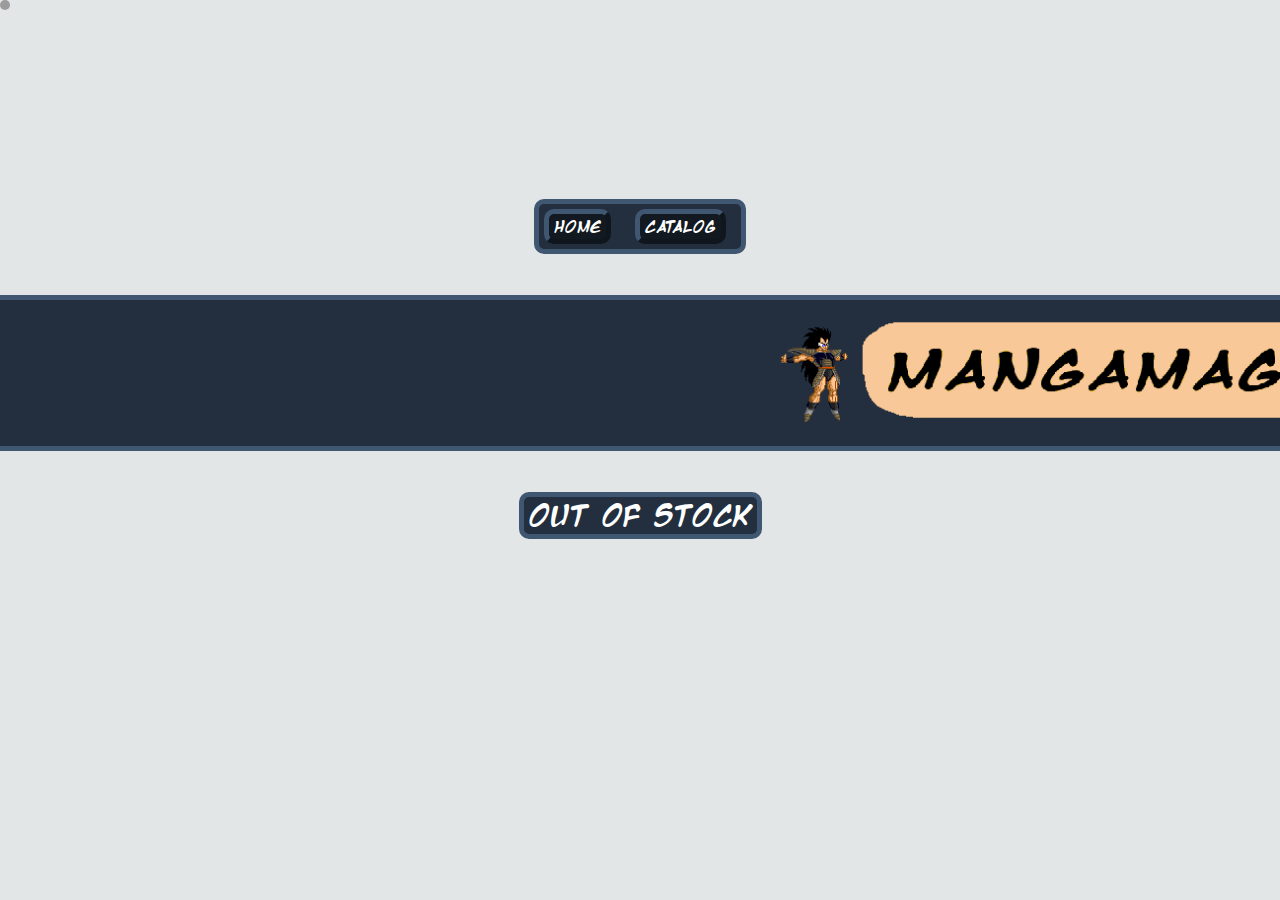
<file: index.html>
<!DOCTYPE html>
<html lang="it">
<head>
    <meta charset="UTF-8">
    <meta name="viewport" content="width=device-width, initial-scale=1.0">
    <title>MANGAMAGNA</title>
    <link rel="stylesheet" href="style copy 2.css">
    <style>
        body {
            height: 100vh;
            margin: 0;
            overflow: hidden;
            display: flex;
            justify-content: center;
            align-items: center;
            flex-direction: column;
        }
        #puntino {
            width: 10px;
            height: 10px;
            background-color: #9b9b9b; /* Viola scuro */
            border-radius: 50%;
            position: absolute;
            pointer-events: none; /* Assicura che il puntino non interferisca con il mouse */
            transition: left 0.1s ease, top 0.1s ease; /* Aggiunge una transizione morbida */
        }
        .hidec{
            cursor: none;
        }
        .suca{
            height: 130px;
            width: 660px;
            transition: height 3s ease;
            transform: translateX(450px);
        }
        .suca:hover{
            height: 40px;
        }
        .dropdown {
            position: relative;
            display: inline-block;
        }
        .dropdown-content {
            display: none;
            position: absolute;
            background-color: white;
            min-width: 160px;
            box-shadow: 0px 8px 16px 0px rgba(0,0,0,0.2);
            z-index: 1;
        }
        .dropdown-content a {
            color: black;
            padding: 12px 16px;
            text-decoration: none;
            display: block;
        }
        .dropdown-content a:hover {
            background-color: #ddd;
        }
        .dropdown-button {
            padding: 10px 20px;
            background-color: #6A0DAD; /* Stesso colore del puntino */
            color: white;
            border: none;
            border-radius: 5px;
            cursor: pointer;
        }
    </style>
</head>
<body class="hidec">
    <h2 class="hidec">
        <div id="troia"></div>
        <a href="index.html" class="hidec"><button class="hidec">HOME</button></a>
        <a href="home.html"><button class="hidec">CATALOG</button></a>
    </h2>
    <h1><img src="raditz_1.gif" class="suca"></h1>
    <h2>OUT OF STOCK</h2>


    <div id="puntino" style="z-index: 10;"></div>



    <script>
        const puntino = document.getElementById('puntino');
        const dropdownButton = document.getElementById('dropdownButton');
        const dropdownContent = document.getElementById('dropdownContent');
        
        let mouseX = 0;
        let mouseY = 0;
        let puntinoX = 0;
        let puntinoY = 0;
        const speed = 0.5; // Velocità di movimento

        document.addEventListener('mousemove', (event) => {
            mouseX = event.pageX;
            mouseY = event.pageY;
        });

        function aggiornaPuntino() {
            // Calcola la nuova posizione del puntino
            puntinoX += (mouseX - puntinoX) * speed;
            puntinoY += (mouseY - puntinoY) * speed;

            // Aggiorna la posizione del puntino
            puntino.style.left = puntinoX + 'px';
            puntino.style.top = puntinoY + 'px';

            requestAnimationFrame(aggiornaPuntino); // Richiama la funzione in modo continuo
        }

        // // Avvia l'aggiornamento del puntino
        aggiornaPuntino();
    </script>
    <div style="color: rgb(227,230,230);">boh</div>
    <div style="color: rgb(227,230,230);">boh</div>
    <div style="color: rgb(227,230,230);">boh</div>
    <div style="color: rgb(227,230,230);">boh</div>
    <div style="color: rgb(227,230,230);">boh</div>
    <div style="color: rgb(227,230,230);">boh</div>
    <div style="color: rgb(227,230,230);">boh</div>
    <div style="color: rgb(227,230,230);">boh</div>
    <div style="color: rgb(227,230,230);">boh</div>
</body>
</html>
</file>
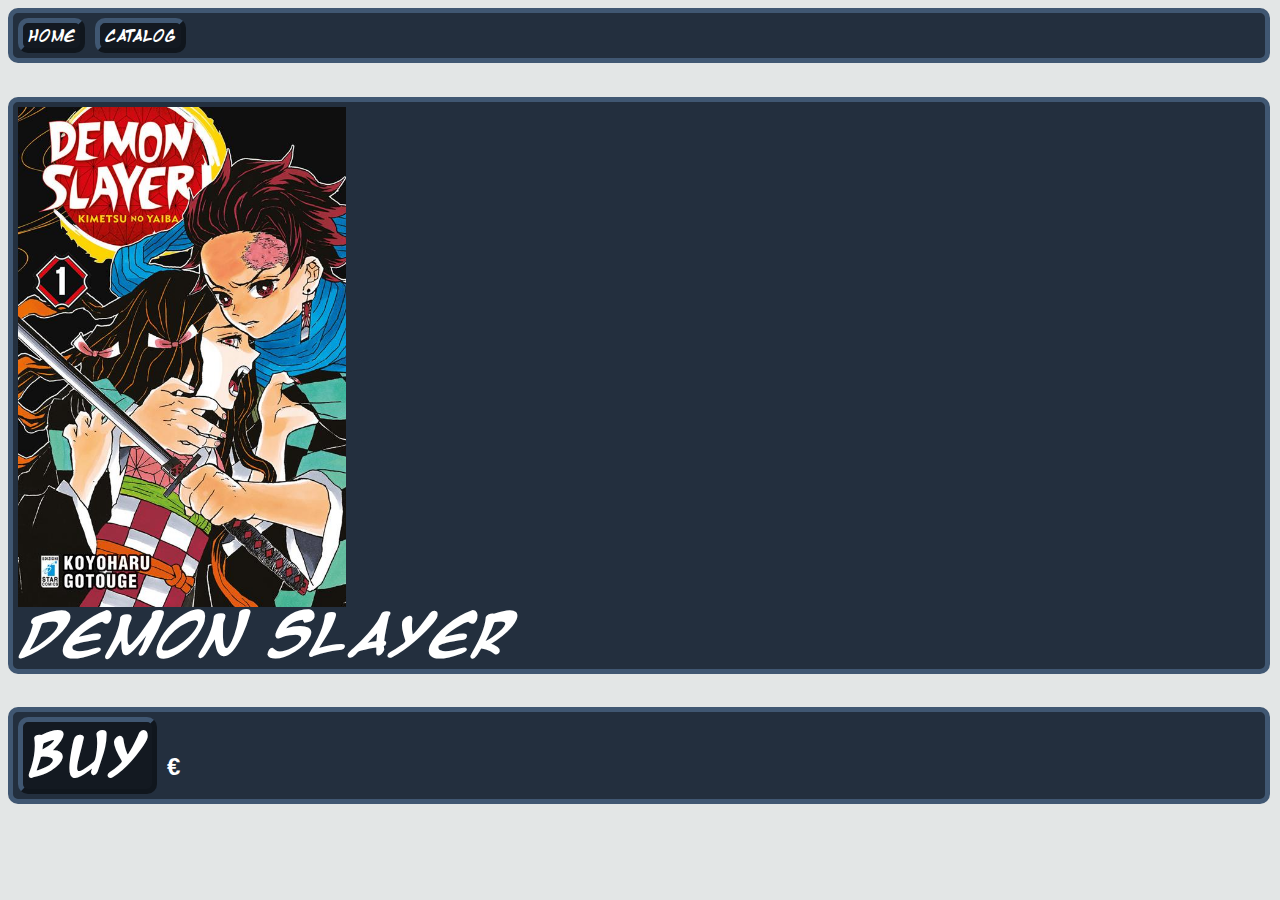
<file: demon slayer.html>
<html>
    <head>
        <title>ciao</title>
        <link rel="stylesheet" href="style2.css">
    </head>
    <body>
        <h2><a href="index.html"><button>HOME</button></a><a href="home.html"><button>CATALOG</button></a></h2>
        <h1><img src="demon slayer.jpg" height="200"><br><em>demon slayer</em></a></h1>
        <h2><a href="payment.html"><button class="buy">buy</button></a>€</h2>
    </body>
</html>
</file>
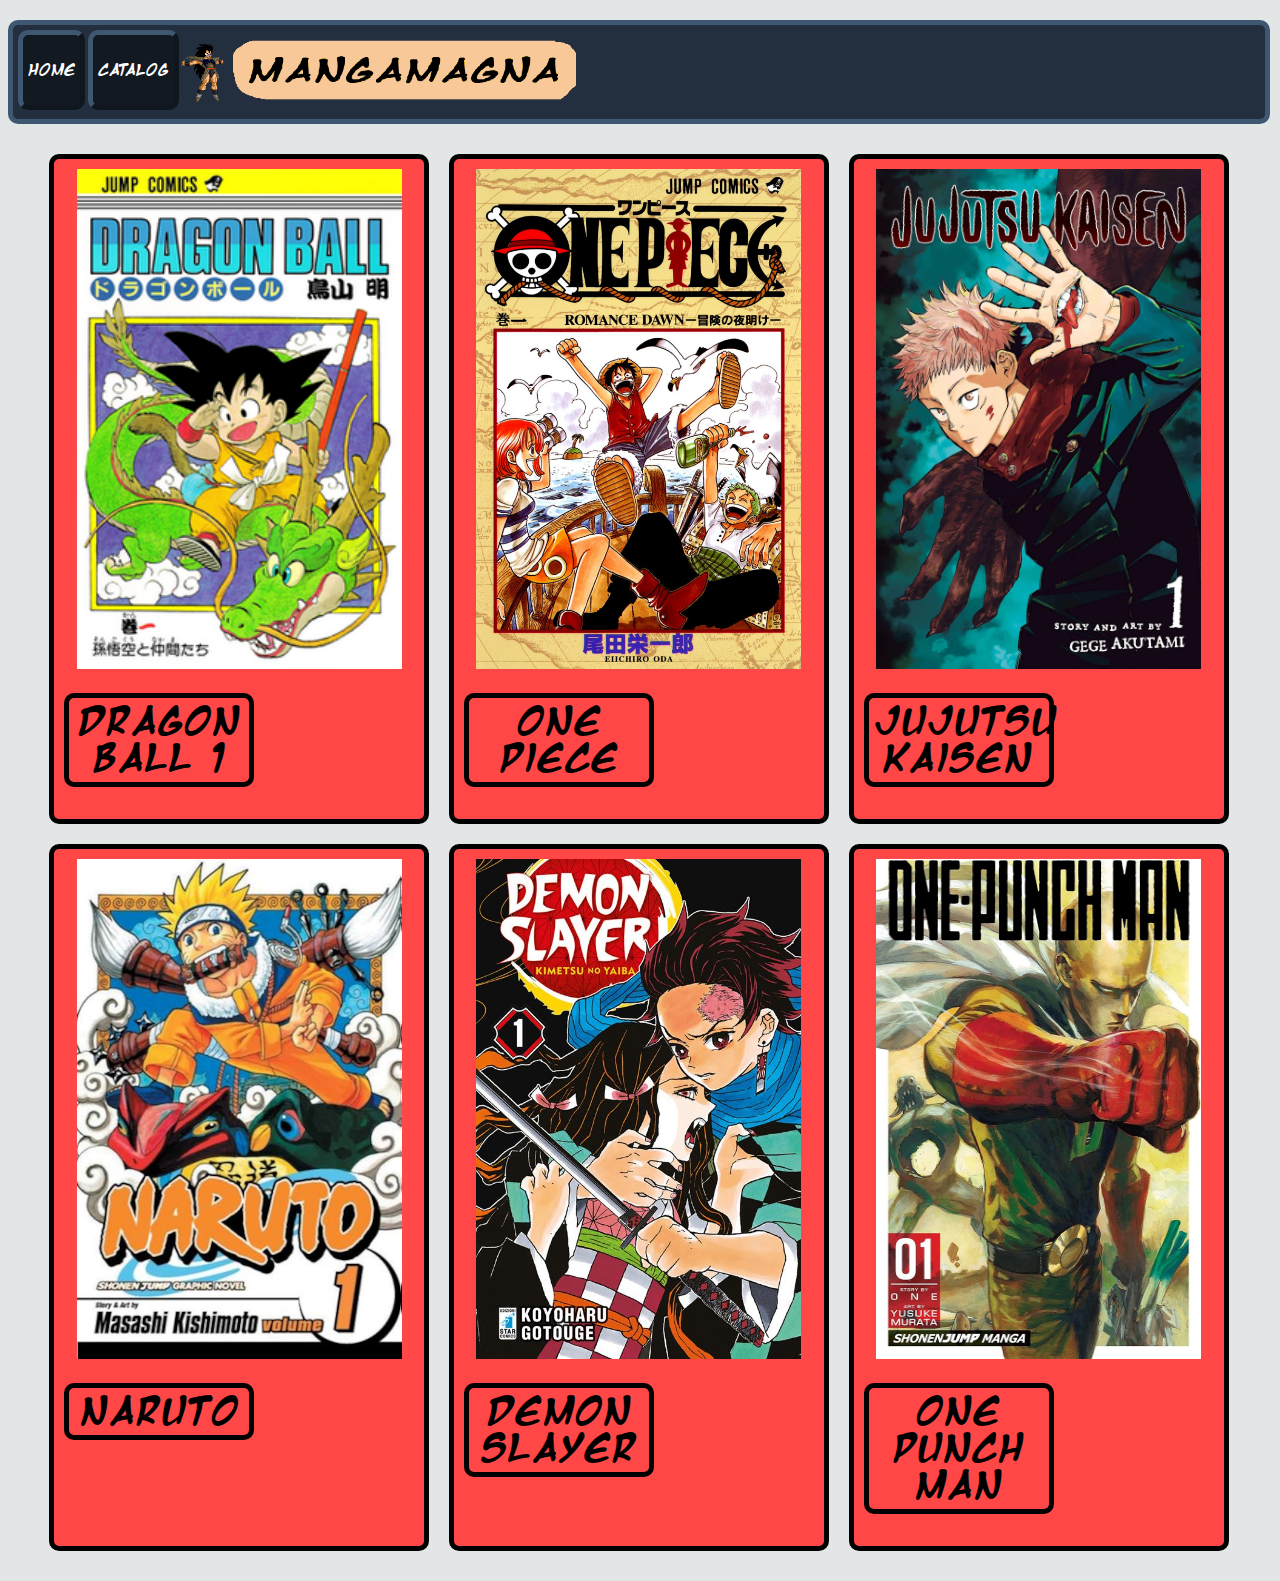
<file: home.html>
<!DOCTYPE html>
<html>
<head>
    <title>MANGAMAGNA CATALOG</title>
    <link rel="stylesheet" href="style.css">
</head>
<body>
    <h2><a href="index.html"><button style="position: absolute; height: 80px;">HOME</button></a><a href="home.html"><button style="position: absolute; height: 80px; transform: translateX(70px);">CATALOG</button></a><a href="index.html"><img src="raditz_1.gif" style="height: 80px; transform: translateX(150px);"></a></h2>
    <div class="container">
        <div class="manga-item-n">
            <a href="goku.html">
                <img src="DB_Tankōbon.png" alt="Dragon Ball 1">
                <h1>Dragon Ball 1</h1>
            </a>
        </div>
        <div class="manga-item-n">
            <a href="one piece.html">
                <img src="onepiece.jpg" alt="One Piece">
                <h1>One Piece</h1>
            </a>
        </div>
        <div class="manga-item-n">
            <a href="jujutsu 1.html">
                <img src="jujutsu.jpg" alt="jujutsu kaisen">
                <h1>jujutsu kaisen</h1>
            </a>
        </div>
        <div class="manga-item-n">
            <a href="naruto.html">
                <img src="naruto.jpg" alt="naruto">
                <h1>naruto</h1>
            </a>
        </div>
        <div class="manga-item-n">
            <a href="demon slayer.html">
                <img src="demon slayer.jpg" alt="demon slayer">
                <h1>demon slayer</h1>
            </a>
        </div>
        <div class="manga-item-n">
            <a href="one punch man 1.html">
                <img src="one punch man 1.jpg" alt="one punch man">
                <h1>one punch man</h1>
            </a>
        </div>

        <!-- Aggiungi altri elementi manga qui -->
    </div>
</body>
</html>
</file>
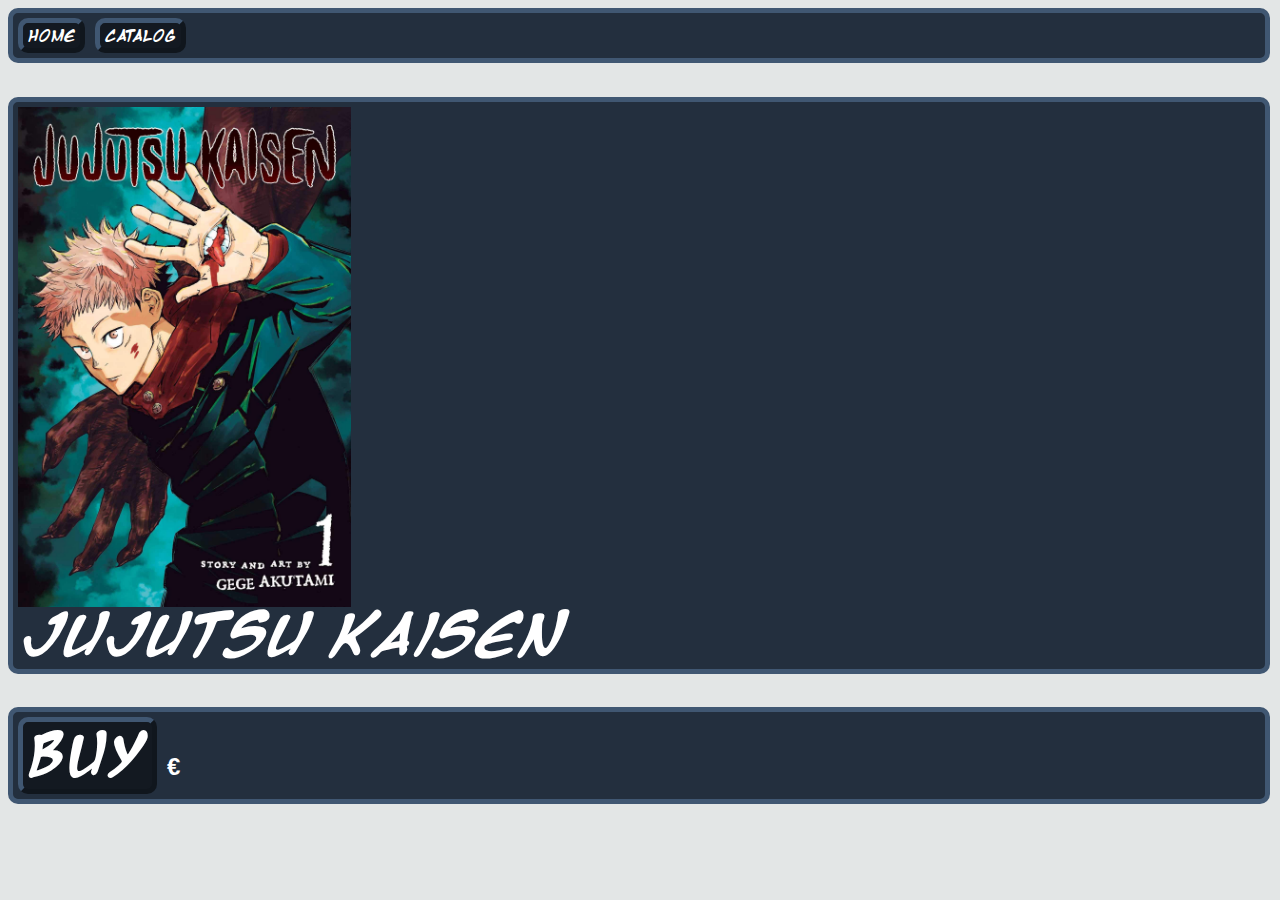
<file: jujutsu 1.html>
<html>
    <head>
        <title>ciao</title>
        <link rel="stylesheet" href="style2.css">
    </head>
    <body>
        <h2><a href="index.html"><button>HOME</button></a><a href="home.html"><button>CATALOG</button></a></h2>
        <h1><img src="jujutsu.jpg" height="200"><br><em>jujutsu kaisen</em></a></h1>
        <h2><a href="payment.html"><button class="buy">buy</button></a>€</h2>
    </body>
</html>
</file>
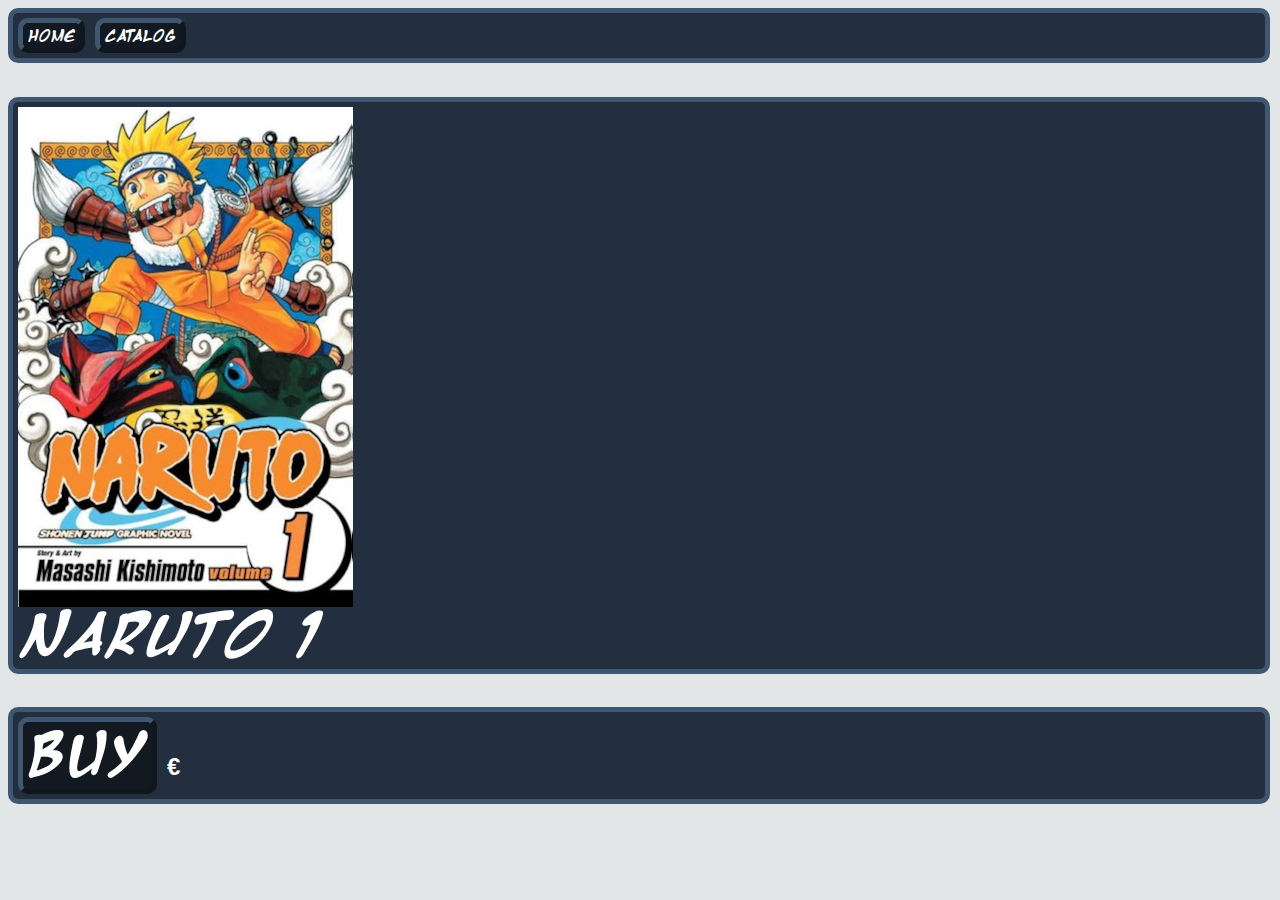
<file: naruto.html>
<html>
    <head>
        <title>ciao</title>
        <link rel="stylesheet" href="style2.css">
    </head>
    <body>
        <h2><a href="index.html"><button>HOME</button></a><a href="home.html"><button>CATALOG</button></a></h2>
        <h1><img src="naruto.jpg" height="200"><br><em>Naruto 1</em></a></h1>
        <h2><a href="payment.html"><button class="buy">buy</button></a>€</h2>
    </body>
</html>
</file>
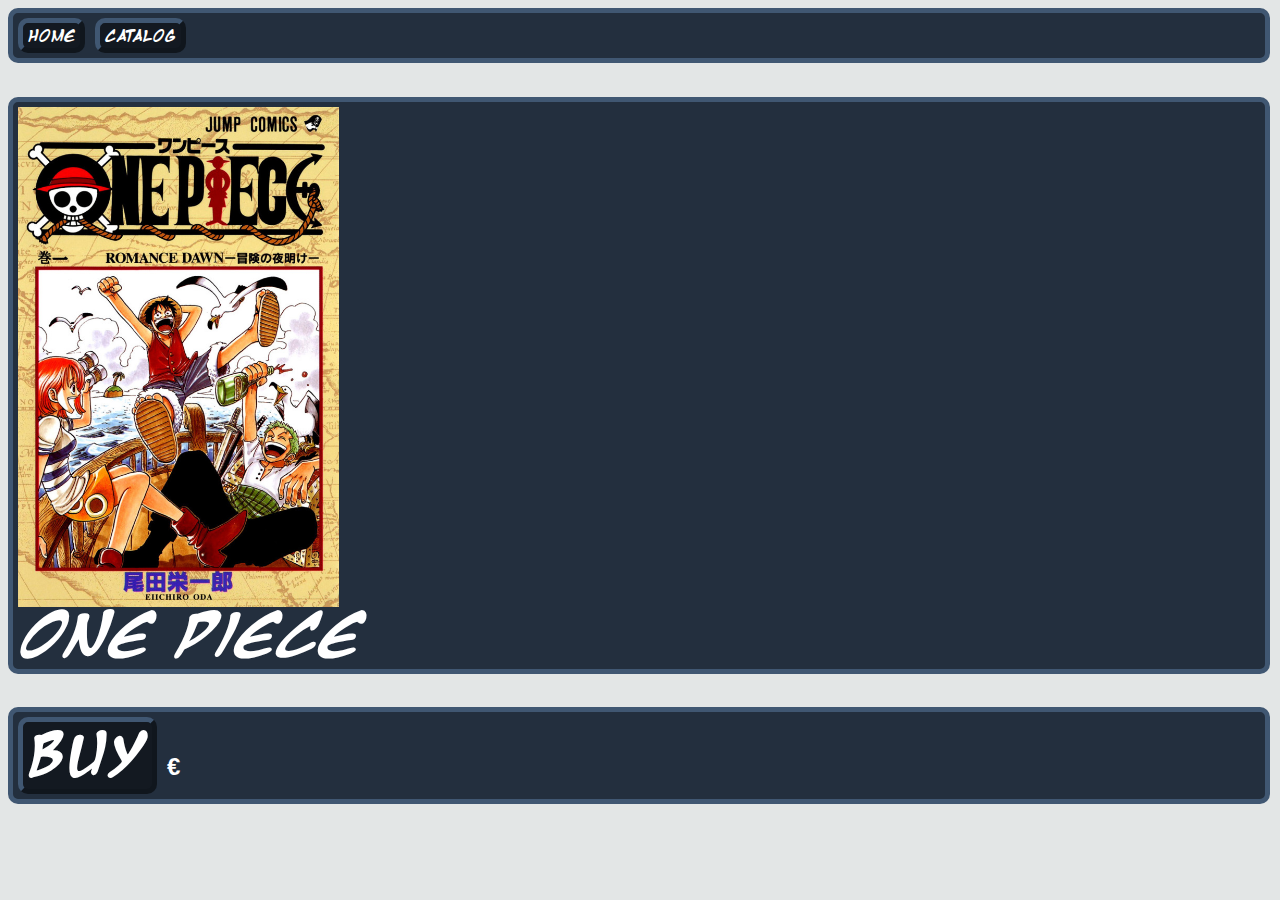
<file: one piece.html>
<html>
    <head>
        <title>ciao</title>
        <link rel="stylesheet" href="style2.css">
    </head>
    <body>
        <h2><a href="index.html"><button>HOME</button></a><a href="home.html"><button>CATALOG</button></a></h2>
        <h1><img src="onepiece.jpg" height="200"><br><em>One Piece</em></a></h1>
        <h2><a href="payment.html"><button class="buy">buy</button></a>€</h2>
    </body>
</html>
</file>
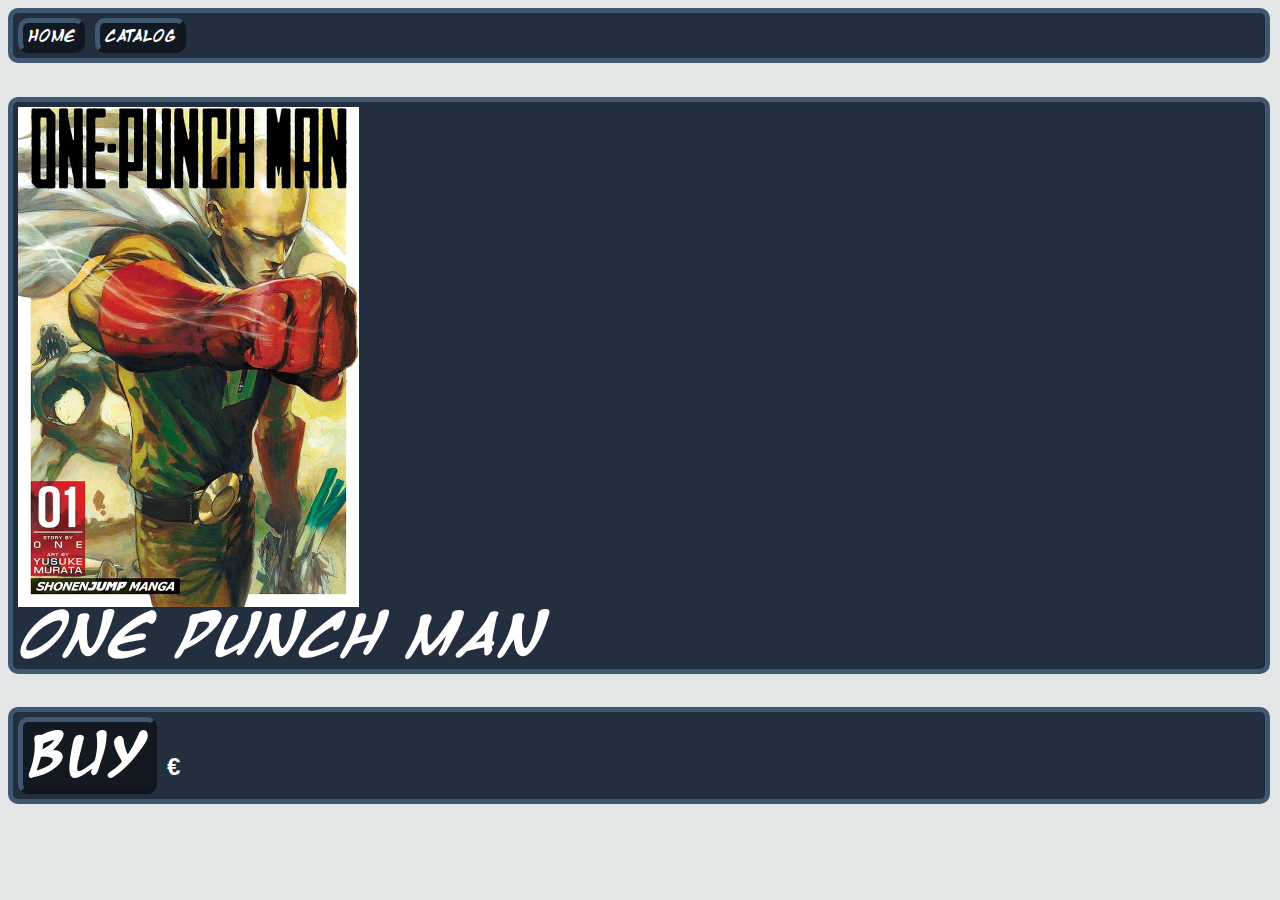
<file: one punch man 1.html>
<html>
    <head>
        <title>ciao</title>
        <link rel="stylesheet" href="style2.css">
    </head>
    <body>
        <h2><a href="index.html"><button>HOME</button></a><a href="home.html"><button>CATALOG</button></a></h2>
        <h1><img src="one punch man 1.jpg" height="200"><br><em>one punch man</em></a></h1>
        <h2><a href="payment.html"><button class="buy">buy</button></a>€</h2>
    </body>
</html>
</file>
<file: style copy 2.css>
@font-face {
    font-family: 'MioFont';
    src: url('mangatb.ttf') format('truetype');
}

.hidec {
cursor: none; }

body {
    background-color: rgb(227,230,230);
    font-family: 'MioFont', sans-serif;
    border-radius: 14%;
    border-width: 1px;
    word-spacing: 3px;
    margin-right: 10px;
}
button {
    background-color: rgb(19,25,33);
    font-family: 'MioFont', sans-serif;
    color: rgb(255, 255, 255);
    word-spacing: 3px;
    margin-right: 10px;
    border-width: 5px;
    border-color: rgb(64, 87, 114);
    border-radius: 10px;
    padding: 5px;
    height: 100;
    width: 100;
}
h1 {
    background-color: rgb(35,47,62);
    color: rgb(255, 255, 255);
    border-width: 5px;
    border-style: solid;
    border-color: rgb(64, 87, 114);
    border-radius: 10px;
    padding: 5px;
    width: 1559px;
    text-align: center;
}
h2 {
    background-color: rgb(35,47,62);
    color: rgb(255, 255, 255);
    border-width: 5px;
    border-style: solid;
    border-color: rgb(64, 87, 114);
    border-radius: 10px;
    padding: 5px;
}
em{
    background-color: rgb(255, 237, 119);
    font-family: 'MioFont', sans-serif;
    color: black;
    word-spacing: 3;
    margin-right: 10px;
    border-width: 5px;
   border-color: gold;
   border-radius: 10px;
   padding: 5px;
}
a{
    color: black;
}
</file>
<file: style2.css>
@font-face {
    font-family: 'MioFont';
    src: url('mangatb.ttf') format('truetype');
}

body {
    background-color: rgb(227,230,230);
    font-family: 'MioFont', sans-serif;
    border-radius: 14%;
    border-width: 1px;
    word-spacing: 3px;
    margin-right: 10px;
}

button {
    background-color: rgb(19,25,33);
    font-family: 'MioFont', sans-serif;
    color: rgb(255, 255, 255);
    word-spacing: 3px;
    margin-right: 10px;
    border-width: 5px;
    border-color: rgb(64, 87, 114);
    border-radius: 10px;
    padding: 5px;
}
.buy {
    background-color: rgb(19,25,33);
    font-family: 'MioFont', sans-serif;
    color: rgb(255, 255, 255);
    word-spacing: 3px;
    margin-right: 10px;
    border-width: 5px;
    border-color: rgb(64, 87, 114);
    border-radius: 10px;
    padding: 5px;
    font-size: 50;
}

h1 {
    border-width: 5px;
    border-style: solid;
    background-color: rgb(35,47,62);
    color: white;
    border-color: rgb(64, 87, 114); 
    border-radius: 10px;
    padding: 5px;
    font-size: 50;
}
h1 img {
    height: 500 ;
}

h2 {
    background-color: rgb(35,47,62);
    color: rgb(255, 255, 255);
    border-width: 5px;
    border-style: solid;
    border-color: rgb(64, 87, 114);
    border-radius: 10px;
    padding: 5px;
}

em {
    background-color: rgb(35,47,62);
    font-family: 'MioFont', sans-serif;
    color: rgb(255, 255, 255);
    word-spacing: 3px;
    margin-right: 10px;
}

a {
    color: black;
    text-decoration: none;
}
</file>
<file: style.css>
@font-face {
    font-family: 'MioFont';
    src: url('mangatb.ttf') format('truetype');
}

body {
    background-color: rgb(227,230,230);
    font-family: 'MioFont', sans-serif;
    border-radius: 14%;
    border-width: 1px;
    word-spacing: 3px;
    margin-right: 10px;
}

button {
    background-color: rgb(19,25,33);
    font-family: 'MioFont', sans-serif;
    color: rgb(255, 255, 255);
    word-spacing: 3px;
    margin-right: 10px;
    border-width: 5px;
    border-color: rgb(64, 87, 114);
    border-radius: 10px;
    padding: 5px;
    transition: all 0.2s ease;
}
button:active{
    transform: scale(0.96);
}
h1 {
    background-color: rgb(255, 237, 119);
    border-width: 5px;
    border-style: solid;
    border-color: gold;
    border-radius: 10px;
    padding: 5px;
    width: 170px;
}

h2 {
    background-color: rgb(35,47,62);
    color: rgb(255, 255, 255);
    border-width: 5px;
    border-style: solid;
    border-color: rgb(64, 87, 114);
    border-radius: 10px;
    padding: 5px;
}

em {
    background-color: rgb(255, 237, 119);
    font-family: 'MioFont', sans-serif;
    color: black;
    word-spacing: 3px;
    margin-right: 10px;
    border-width: 5px;
    border-style: solid;
    border-color: gold;
    border-radius: 10px;
    padding: 5px;
}

a {
    color: black;
    text-decoration: none;
    
}

.container {
    display: flex;
    flex-wrap: wrap; /* Permette di andare a capo */
    gap: 20px; /* Spazio tra gli elementi */
    justify-content: center;
    max-width: 1200px;
    margin: 20px auto; /* Centra il container */
    padding: 10px;
}

.manga-item-a {
    background-color: rgb(35,47,62);
    padding: 10px;
    border: 5px solid rgb(64, 87, 114);
    border-radius: 10px;
    text-align: c0 calenter;
    flex: 0 c(33.33% - 20px); /* Larghezza di ogni elemento manga per 3 colonne */
    box-sizing: border-box;
    transition: transform 0.4s ease; /* Include padding e border nella larghezza totale */
}
.manga-item-a:hover{
    transform: translateY(-10px);
}
.manga-item-a img {
    width: 325px;
    height: 500px;
}
.manga-item-a h1{
    background-color: rgb(35,47,62);
    color: white;
    border-color: rgb(64, 87, 114);    
}

.manga-item-n {
    background-color: rgb(255, 71, 71);
    padding: 10px;
    border: 5px solid rgb(0, 0, 0);
    border-radius: 10px;
    text-align: center;
    flex: 0 0 calc(33.33% - 20px); /* Larghezza di ogni elemento manga per 3 colonne */
    box-sizing: border-box;
    transition: transform 0.4s ease; /* Include padding e border nella larghezza totale */

}
.manga-item-n:hover{
    transform: translateY(-10px)
}
.manga-item-n img {
    width: 325px;
    height: 500px;
}
.manga-item-n h1{
    background-color: rgb(255, 71, 71);
    border-color: black;
    
}
</file>
